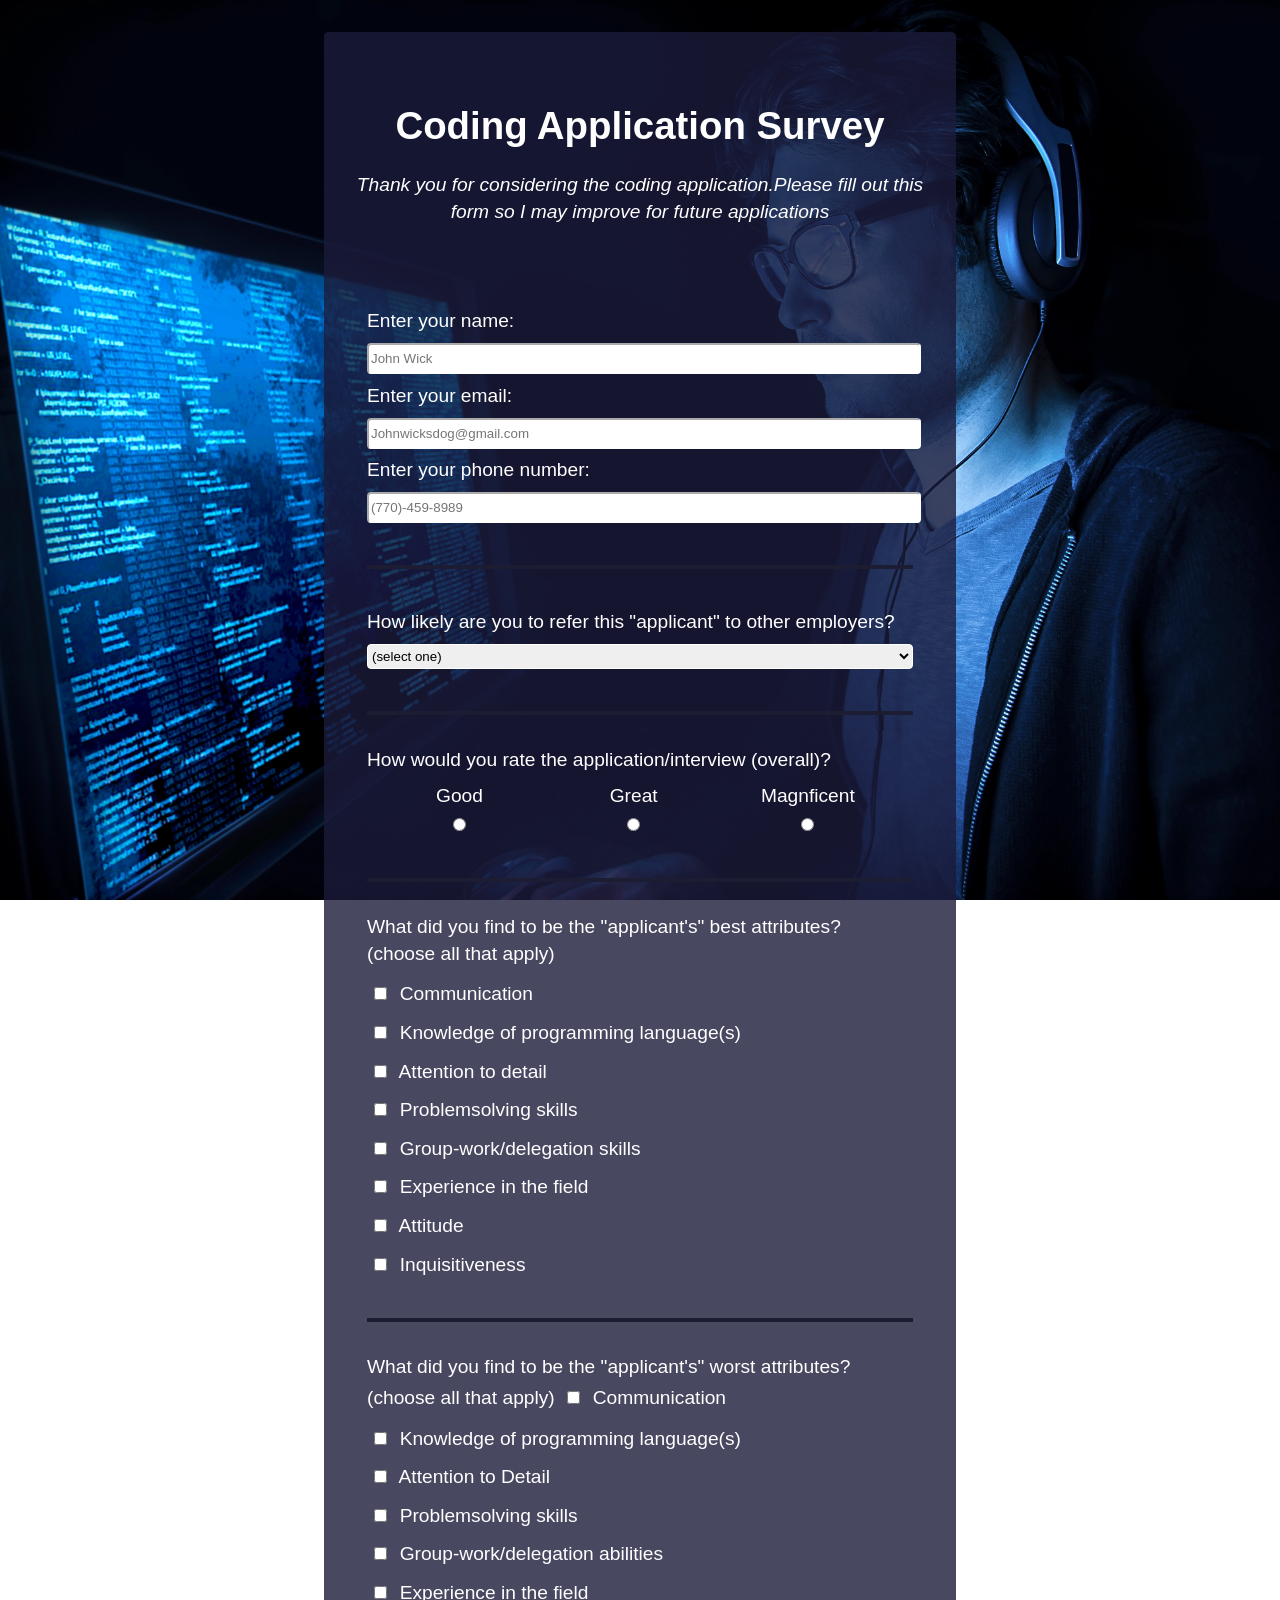
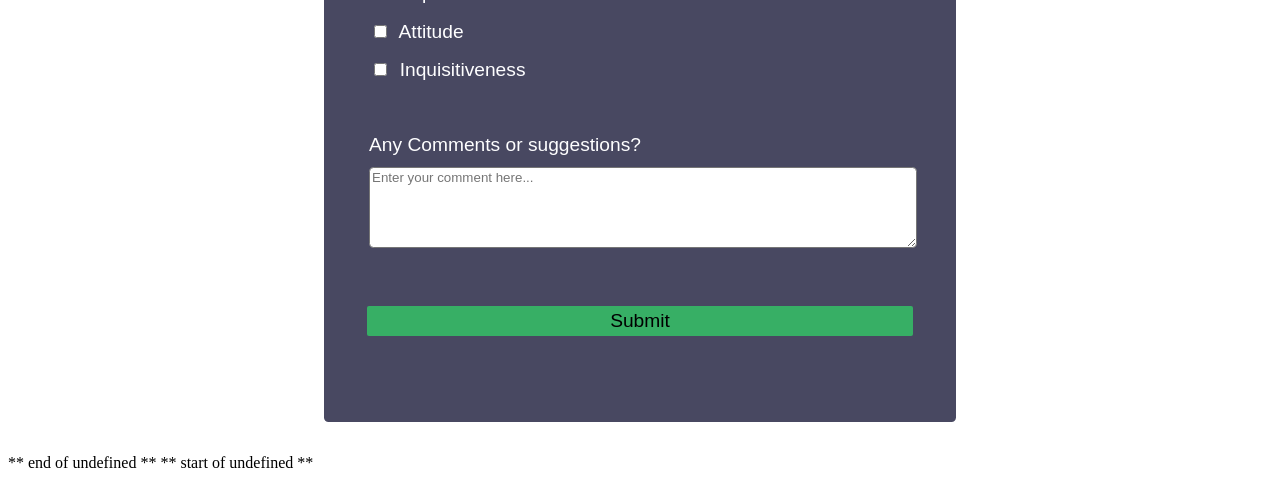
<file: index.html>
<!DOCTYPE html>
<html lang="en">
<head>
    <meta charset="UTF-8">
    <title>Coding Application Survey</title>
    <link rel="stylesheet" href="style.css"/>
    </head>
    <!--dont foget to center everything-->    
<body>
  <div class="survey"> 
  <fieldset>
  <h1 id="title">Coding Application Survey</h1>
  <p id="description"> <em> Thank you for considering the coding application.Please fill out this form so I may improve for future applications </em></p>
  </fieldset>
  <form id="survey-form">
    <fieldset> <!--fieldset 1-->
       <label id="name-label" for="name">Enter your name:
         <input class="userinput" required id="name" type="text" placeholder="John Wick"/>
       </label>
       <label id="email-label" for="email"> Enter your email:
         <input class="userinput" required id="email" type="email" placeholder="Johnwicksdog@gmail.com"/>
       </label>
       <label id="number-label" for="phone-number"> Enter your phone number:
         <!--learn how to do a phone number that results in html5-validation error-->
         <input class="userinput" id="number" type="number" min="1111111111" max="9999999999" placeholder="(770)-459-8989"/>
       </label>
    </fieldset>
    <fieldset> <!--fieldset 2 (selector) how likely are you to reccomend to other employers-->
      <label name="referrer">How likely are you to refer this "applicant" to other employers?
         <select class="refer" id="dropdown">
           <option value=""> (select one)</option>
           <option value="1"> Not at all</option>
           <option value="2"> kinda maybe</option>
           <option value="3"> like 70/30 for sure</option>
           <option value="4"> 100% yes </option>

        </select>
      </label>
    </fieldset>
    <fieldset> How would you rate the application/interview (overall)?
      <label class="radio" name="rating"> Good
      <input type="radio" value="good" name="rating">
      </label>
      <label class="radio" name="rating"> Great
      <input type="radio" value="great" name="rating">
      </label>
      <label class="radio" name="rating"> Magnficent
      <input type="radio" value="magnificent" name="rating">
      </label>
      </fieldset>
    <fieldset> What did you find to be the "applicant's" best attributes? (choose all that apply) <!--fieldset 3 (radio button ATA) what was his best attribute -->
    <label>
      <input
      name="b-attributes"
      value="comminication"
      type="checkbox" 
      class="attributes"/> Communication
      </label>
    <label>
      <input
      name="b-attributes"
      value="comminication"
      type="checkbox" 
      class="attributes"/> Knowledge of programming language(s)
      </label>
    <label>
      <input
      name="b-attributes"
      value="comminication"
      type="checkbox" 
      class="attributes"/> Attention to detail
      </label>
    <label>
      <input
      name="b-attributes"
      value="comminication"
      type="checkbox" 
      class="attributes"/> Problemsolving skills
      </label>
    <label>
      <input
      name="b-attributes"
      value="comminication"
      type="checkbox" 
      class="attributes"/> Group-work/delegation skills
      </label>
    <label>
      <input
      name="b-attributes"
      value="comminication"
      type="checkbox" 
      class="attributes"/> Experience in the field 
      </label>
    <label>
      <input
      name="b-attributes"
      value="comminication"
      type="checkbox" 
      class="attributes"/> Attitude 
      </label>
    <label>
      <input
      name="b-attributes"
      value="comminication"
      type="checkbox" 
      class="attributes"/> Inquisitiveness
      </label>
    </fieldset>
    <fieldset> What did you find to be the "applicant's" worst attributes? (choose all that apply)<!--fieldset 4 (radio button ATA) what does he need to improve upon-->
     <input
      name="b-attributes"
      value="comminication"
      type="checkbox" 
      class="attributes"/> Communication
      </label>
    <label>
      <input
      name="b-attributes"
      value="comminication"
      type="checkbox" 
      class="attributes"/> Knowledge of programming language(s)
      </label>
    <label>
      <input
      name="b-attributes"
      value="comminication"
      type="checkbox" 
      class="attributes"/> Attention to Detail
      </label>
    <label>
      <input
      name="b-attributes"
      value="comminication"
      type="checkbox" 
      class="attributes"/> Problemsolving skills
      </label>
    <label>
      <input
      name="b-attributes"
      value="comminication"
      type="checkbox" 
      class="attributes"/> Group-work/delegation abilities 
      </label>
    <label>
      <input
      name="b-attributes"
      value="comminication"
      type="checkbox" 
      class="attributes"/> Experience in the field
      </label>
    <label>
      <input
      name="b-attributes"
      value="comminication"
      type="checkbox" 
      class="attributes"/> Attitude 
      </label>
      <label>
      <input
      name="b-attributes"
      value="comminication"
      type="checkbox" 
      class="attributes"/> Inquisitiveness 
      </label>
    </fielset>
    <fieldset>
      <label> Any Comments or suggestions?
      <textarea id="comments" name="comments" rows="5" cols="45" placeholder="Enter your comment here..."></textarea>
      </textarea>
      </label>
    </fieldset>  
    <input id="submit" class="button" type="submit" value="Submit"/>
  </form> 
</div>  
</body>
</html>

** end of undefined **

** start of undefined **
</file>
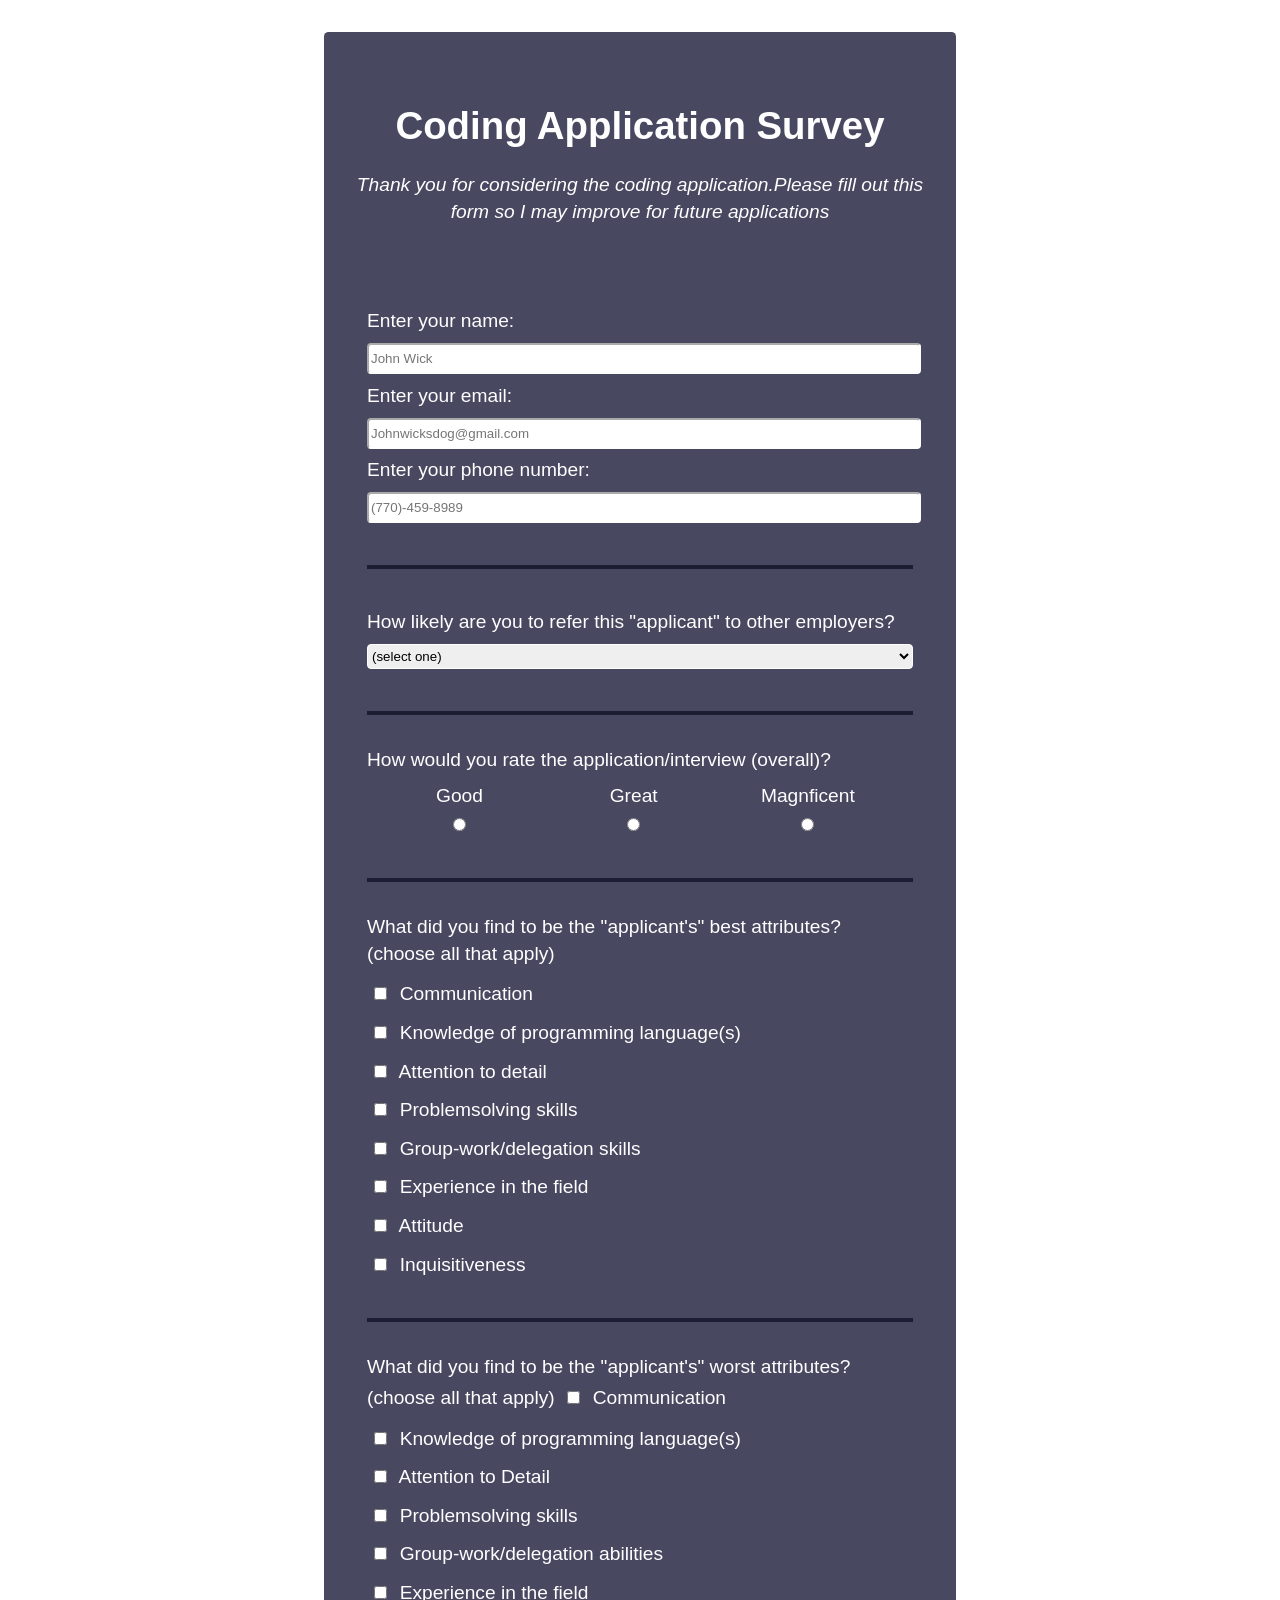
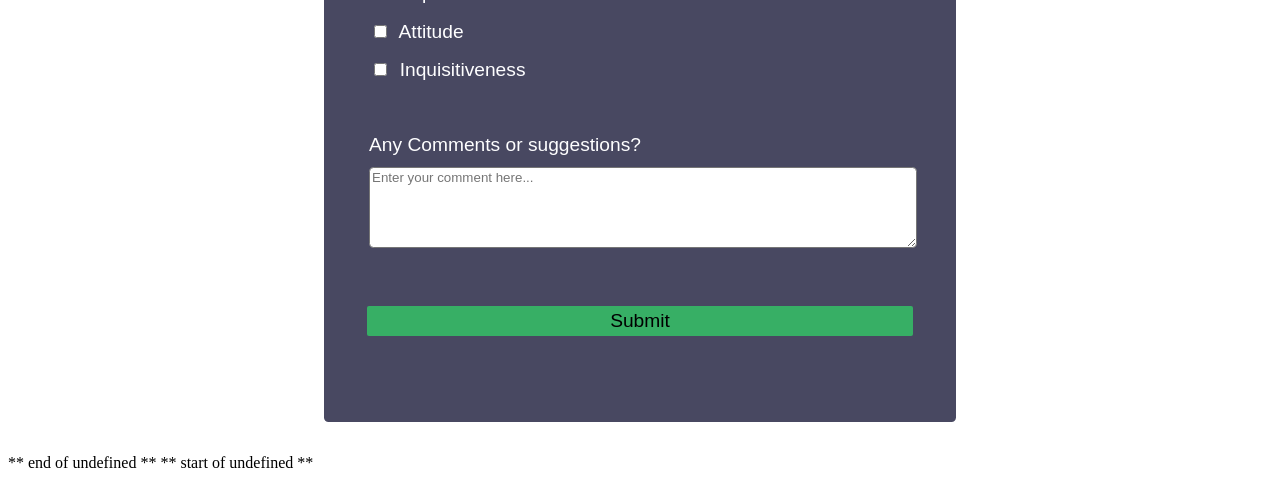
<file: Survey_form.html>
<!DOCTYPE html>
<html lang="en">
<head>
    <meta charset="UTF-8">
    <title>Coding Application Survey</title>
    <link rel="stylesheet" href="Survey_form_main.css"/>
    </head>
    <!--dont foget to center everything-->    
<body>
  <div class="survey"> 
  <fieldset>
  <h1 id="title">Coding Application Survey</h1>
  <p id="description"> <em> Thank you for considering the coding application.Please fill out this form so I may improve for future applications </em></p>
  </fieldset>
  <form id="survey-form">
    <fieldset> <!--fieldset 1-->
       <label id="name-label" for="name">Enter your name:
         <input class="userinput" required id="name" type="text" placeholder="John Wick"/>
       </label>
       <label id="email-label" for="email"> Enter your email:
         <input class="userinput" required id="email" type="email" placeholder="Johnwicksdog@gmail.com"/>
       </label>
       <label id="number-label" for="phone-number"> Enter your phone number:
         <!--learn how to do a phone number that results in html5-validation error-->
         <input class="userinput" id="number" type="number" min="1111111111" max="9999999999" placeholder="(770)-459-8989"/>
       </label>
    </fieldset>
    <fieldset> <!--fieldset 2 (selector) how likely are you to reccomend to other employers-->
      <label name="referrer">How likely are you to refer this "applicant" to other employers?
         <select class="refer" id="dropdown">
           <option value=""> (select one)</option>
           <option value="1"> Not at all</option>
           <option value="2"> kinda maybe</option>
           <option value="3"> like 70/30 for sure</option>
           <option value="4"> 100% yes </option>

        </select>
      </label>
    </fieldset>
    <fieldset> How would you rate the application/interview (overall)?
      <label class="radio" name="rating"> Good
      <input type="radio" value="good" name="rating">
      </label>
      <label class="radio" name="rating"> Great
      <input type="radio" value="great" name="rating">
      </label>
      <label class="radio" name="rating"> Magnficent
      <input type="radio" value="magnificent" name="rating">
      </label>
      </fieldset>
    <fieldset> What did you find to be the "applicant's" best attributes? (choose all that apply) <!--fieldset 3 (radio button ATA) what was his best attribute -->
    <label>
      <input
      name="b-attributes"
      value="comminication"
      type="checkbox" 
      class="attributes"/> Communication
      </label>
    <label>
      <input
      name="b-attributes"
      value="comminication"
      type="checkbox" 
      class="attributes"/> Knowledge of programming language(s)
      </label>
    <label>
      <input
      name="b-attributes"
      value="comminication"
      type="checkbox" 
      class="attributes"/> Attention to detail
      </label>
    <label>
      <input
      name="b-attributes"
      value="comminication"
      type="checkbox" 
      class="attributes"/> Problemsolving skills
      </label>
    <label>
      <input
      name="b-attributes"
      value="comminication"
      type="checkbox" 
      class="attributes"/> Group-work/delegation skills
      </label>
    <label>
      <input
      name="b-attributes"
      value="comminication"
      type="checkbox" 
      class="attributes"/> Experience in the field 
      </label>
    <label>
      <input
      name="b-attributes"
      value="comminication"
      type="checkbox" 
      class="attributes"/> Attitude 
      </label>
    <label>
      <input
      name="b-attributes"
      value="comminication"
      type="checkbox" 
      class="attributes"/> Inquisitiveness
      </label>
    </fieldset>
    <fieldset> What did you find to be the "applicant's" worst attributes? (choose all that apply)<!--fieldset 4 (radio button ATA) what does he need to improve upon-->
     <input
      name="b-attributes"
      value="comminication"
      type="checkbox" 
      class="attributes"/> Communication
      </label>
    <label>
      <input
      name="b-attributes"
      value="comminication"
      type="checkbox" 
      class="attributes"/> Knowledge of programming language(s)
      </label>
    <label>
      <input
      name="b-attributes"
      value="comminication"
      type="checkbox" 
      class="attributes"/> Attention to Detail
      </label>
    <label>
      <input
      name="b-attributes"
      value="comminication"
      type="checkbox" 
      class="attributes"/> Problemsolving skills
      </label>
    <label>
      <input
      name="b-attributes"
      value="comminication"
      type="checkbox" 
      class="attributes"/> Group-work/delegation abilities 
      </label>
    <label>
      <input
      name="b-attributes"
      value="comminication"
      type="checkbox" 
      class="attributes"/> Experience in the field
      </label>
    <label>
      <input
      name="b-attributes"
      value="comminication"
      type="checkbox" 
      class="attributes"/> Attitude 
      </label>
      <label>
      <input
      name="b-attributes"
      value="comminication"
      type="checkbox" 
      class="attributes"/> Inquisitiveness 
      </label>
    </fielset>
    <fieldset>
      <label> Any Comments or suggestions?
      <textarea id="comments" name="comments" rows="5" cols="45" placeholder="Enter your comment here..."></textarea>
      </textarea>
      </label>
    </fieldset>  
    <input id="submit" class="button" type="submit" value="Submit"/>
  </form> 
</div>  
</body>
</html>

** end of undefined **

** start of undefined **
</file>
<file: style.css>
body{
    background-image:url("images/surveybackground img.webp");
      background-size: cover;
      background-position: center;
      background-attachment: fixed;
    }
    .survey{
      background-color: rgba(27,27,58,.8);
      width: 70%;
      max-width: 600px;
      margin: 2rem auto;
      padding: 1rem; 
      font-family: 'poppins', sans-serif;
      font-size: 1.2rem;
      font-weight: 400;
      line-height: 1.4;
      min-height: 140vh;
      max-height: 240vh;
      color: rgb(254,254,255);
      border-radius: .28rem
    }
    
    h1,p{
      margin: .5em auto;
      text-align: center;
    }
    form{
      background: rgba(27,27,50.0.8);
      max-width: 550px;
      min-width: 300px;
      margin: 0 auto;
      padding-bottom: 2em;
    }
    fieldset{ 
      border: none;
      padding: 2rem 0;
      border-bottom: 4px solid rgb(28,28,50);
      display: block;
    }
    fieldset:last-of-type{
      border-bottom: none;
    }
    label{
      display: block;
      margin: .6rem 0;
      border-radius: 0.25rem;
      line-height: 1.50rem;
      padding-top: 
    }
    .userinput{
      height: 25px;
      border-radius:4px;
      border-color: rgb(254,254,255);
    }
    .radio{
      display: inline-block;
      width: 28%;
      text-align: center;
      margin-left: 1rem
      
      
    }
    .refer{
      height: 25px;
      border-radius: 4px;
      border-color: rgb(254,254,255);
    }
    .attributes{
        display:inline-block;
        width:5%
    }
    input,textarea,select{
      width: 100%;
      margin: 10px 0 0 0;
    }
    textarea{
      font-family: sans-serif;
      border-radius: 0.28rem
    }
    .button{
      font-family: sans-serif;
      font-size: 1.2rem;
      background-color: #37af65;
      Border: #37af65;
      border-radius: 2px;
      min-height: 30px
    }
</file>
<file: Survey_form_main.css>
body{
    background-image: url(https://techcrunch.com/wp-content/uploads/2019/01/GettyImages-876317622.jpg); 
      background-size: cover;
      background-position: center;
      background-attachment: fixed;
    }
    .survey{
      background-color: rgba(27,27,58,.8);
      width: 70%;
      max-width: 600px;
      margin: 2rem auto;
      padding: 1rem; 
      font-family: 'poppins', sans-serif;
      font-size: 1.2rem;
      font-weight: 400;
      line-height: 1.4;
      min-height: 140vh;
      max-height: 240vh;
      color: rgb(254,254,255);
      border-radius: .28rem
    }
    
    h1,p{
      margin: .5em auto;
      text-align: center;
    }
    form{
      background: rgba(27,27,50.0.8);
      max-width: 550px;
      min-width: 300px;
      margin: 0 auto;
      padding-bottom: 2em;
    }
    fieldset{ 
      border: none;
      padding: 2rem 0;
      border-bottom: 4px solid rgb(28,28,50);
      display: block;
    }
    fieldset:last-of-type{
      border-bottom: none;
    }
    label{
      display: block;
      margin: .6rem 0;
      border-radius: 0.25rem;
      line-height: 1.50rem;
      padding-top: 
    }
    .userinput{
      height: 25px;
      border-radius:4px;
      border-color: rgb(254,254,255);
    }
    .radio{
      display: inline-block;
      width: 28%;
      text-align: center;
      margin-left: 1rem
      
      
    }
    .refer{
      height: 25px;
      border-radius: 4px;
      border-color: rgb(254,254,255);
    }
    .attributes{
        display:inline-block;
        width:5%
    }
    input,textarea,select{
      width: 100%;
      margin: 10px 0 0 0;
    }
    textarea{
      font-family: sans-serif;
      border-radius: 0.28rem
    }
    .button{
      font-family: sans-serif;
      font-size: 1.2rem;
      background-color: #37af65;
      Border: #37af65;
      border-radius: 2px;
      min-height: 30px
    }
</file>
